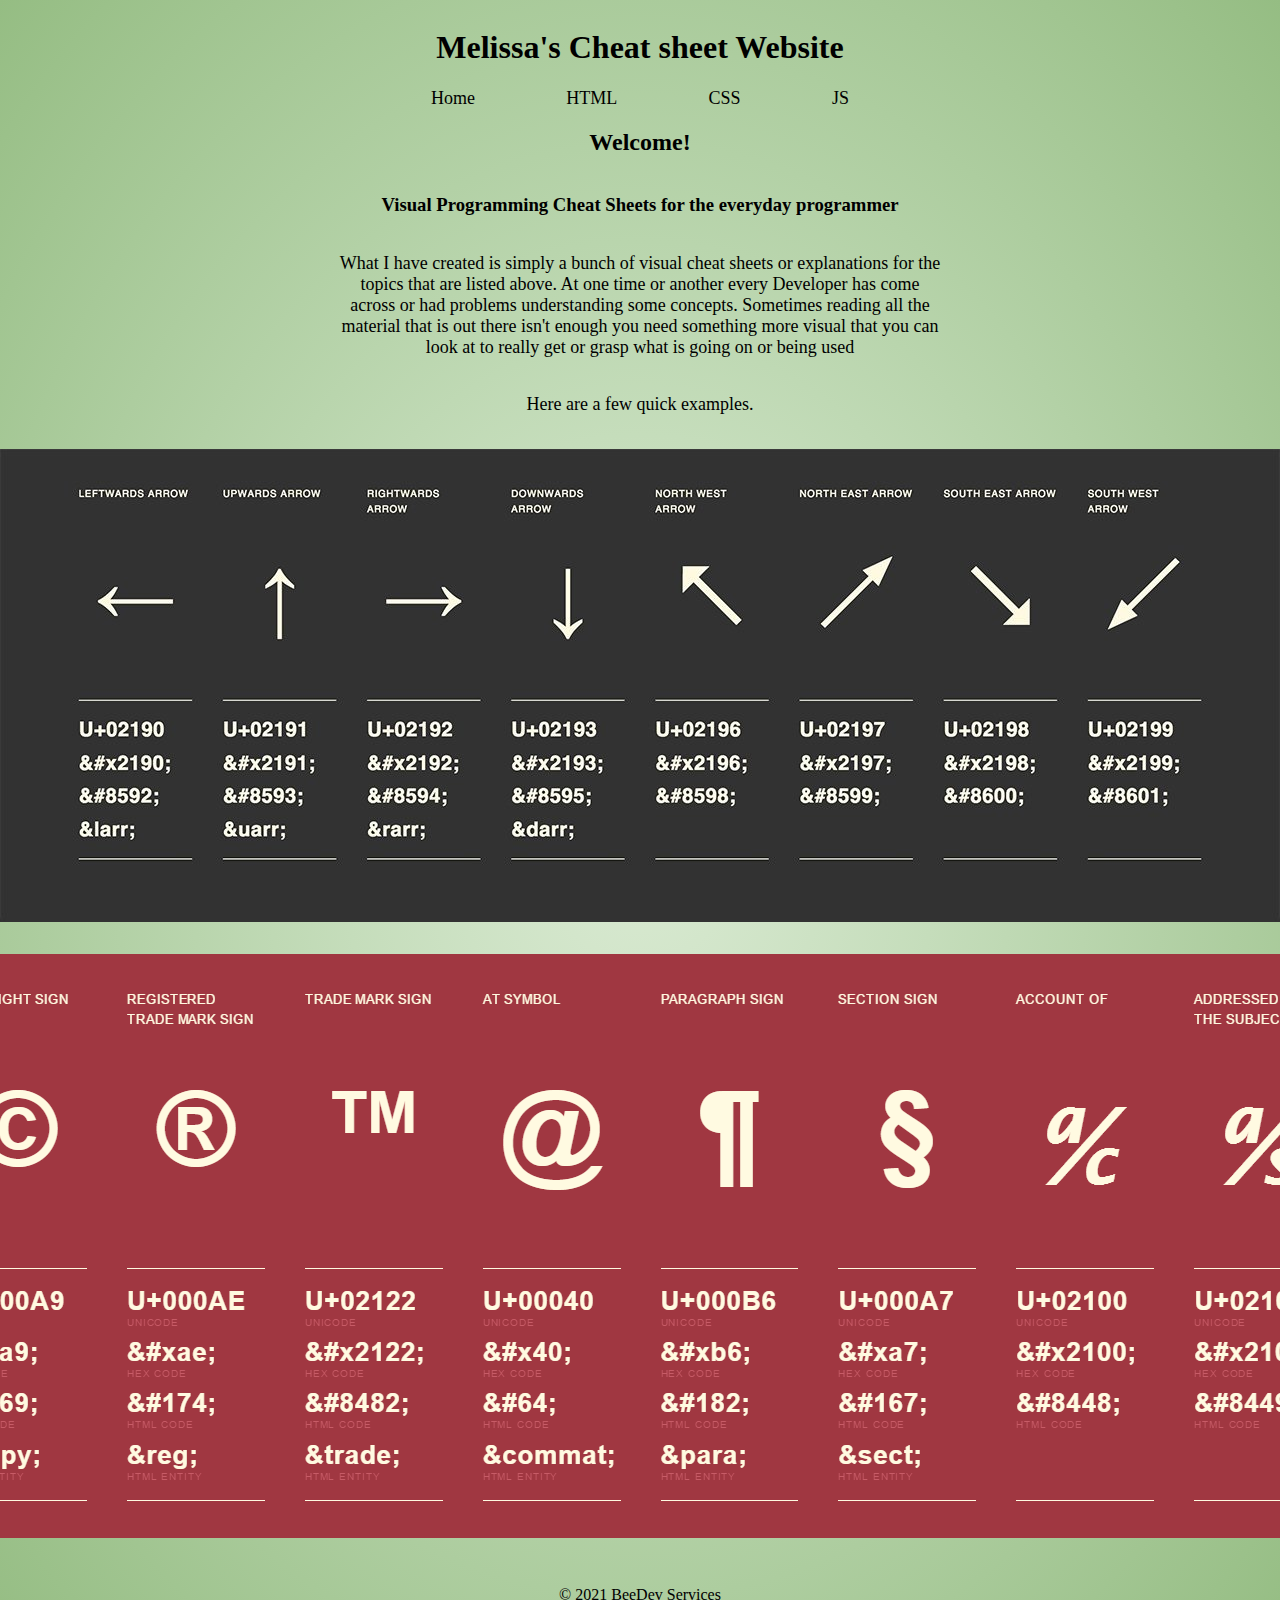
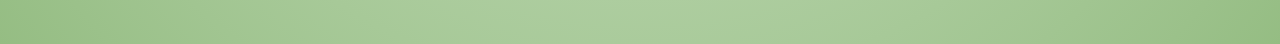
<file: index.html>
<!DOCTYPE html>
<html lang="en">
<head>
    <meta charset="UTF-8">
    <meta http-equiv="X-UA-Compatible" content="IE=edge">
    <meta name="viewport" content="width=device-width, initial-scale=1.0">
    <link rel="stylesheet" href="./css/styles.css">
    <title>Programming Cheat Sheets</title>
</head>
<body>
    <header>
        <h1>Melissa's Cheat sheet Website</h1>
        <nav>
            <a href="index.html">Home</a>
            <span>
                <span id='showHTML'>HTML</span>
                <div id='htmlHide'>
                    <!-- <a href="html.html">HTML Basics</a> -->
                </div>
            </span>
            <span>
                <span id='showCSS'>CSS</span>
                <div id='cssHide'>
                    <!-- <a href="css.html">CSS Basics</a> -->
                    <!-- <a href="flexbox.html">Flexbox</a> -->
                </div>
            </span>
            <span>
                <span id='showJS'>JS</span>
                <div id='jsHide'>
                    <!-- <a href="js.html">JS Basics</a> -->
                    <a href="loops.html">JS Loops</a>
                    <!-- <a href="conditionals.html">JS Conditionals</a> -->
                </div>
            </span>
        </nav>
    </header>
    <main>
        <h2>Welcome!</h2>
        <h3>Visual Programming Cheat Sheets for the everyday programmer</h3>
        <p>What I have created is simply a bunch of visual cheat sheets or explanations for the topics that are listed above.  At one time or another every Developer has come across or had problems understanding some concepts.  Sometimes reading all the material that is out there isn't enough you need something more visual that you can look at to really get or grasp what is going on or being used</p>
        <p>Here are a few quick examples.</p>
        <div class='main'>
            <img src="./images/codes01.jpg" alt="HTML code">
            <img src="./images/codes02.png" alt="More HTML code">
        </div>
    </main>
    <footer>
        <p>&copy; 2021 BeeDev Services</p>
    </footer>
    <script src="https://ajax.googleapis.com/ajax/libs/jquery/3.3.1/jquery.min.js"></script>
    <script src="./js/scripts.js"></script>
</body>
</html>
</file>
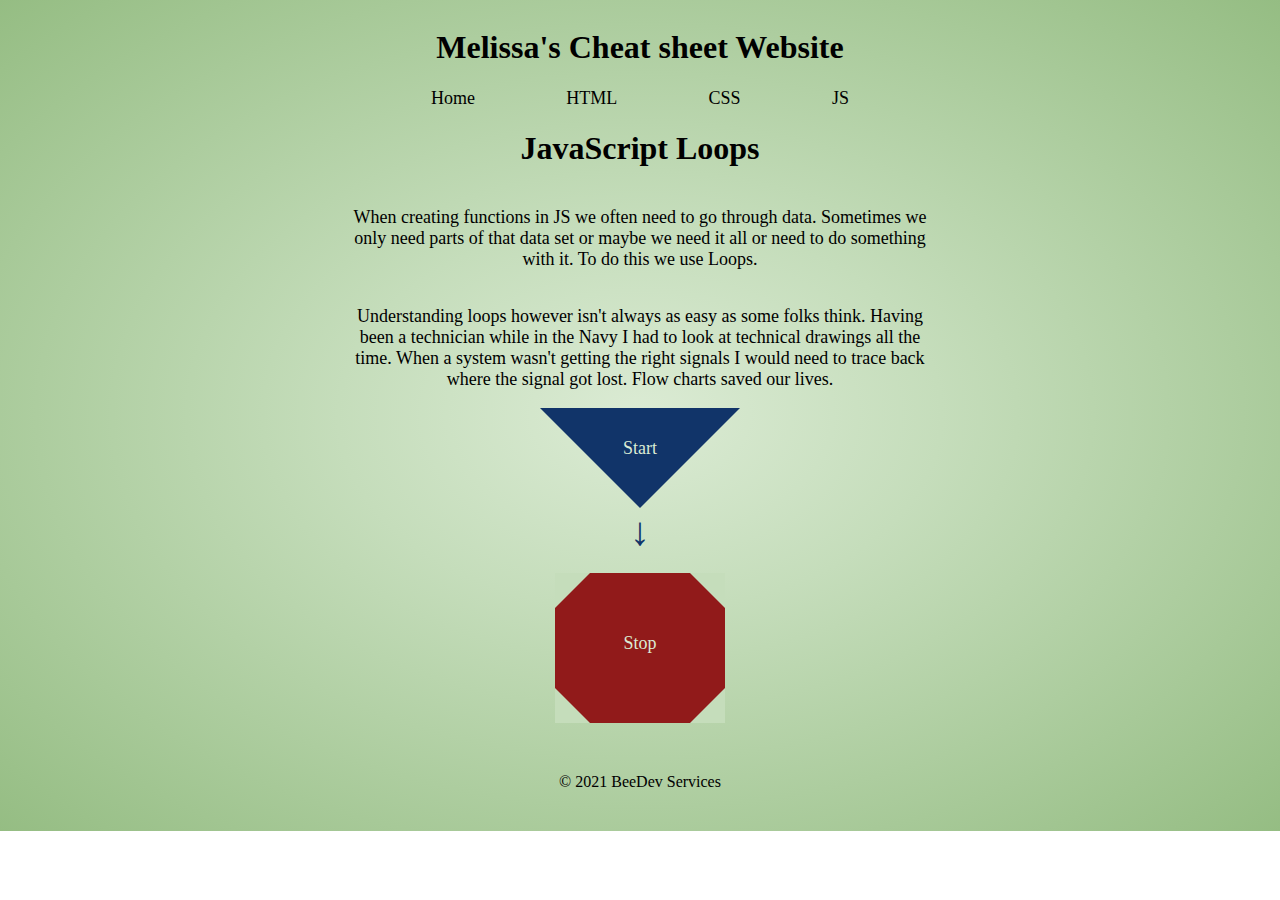
<file: loops.html>
<!DOCTYPE html>
<html lang="en">
<head>
    <meta charset="UTF-8">
    <meta http-equiv="X-UA-Compatible" content="IE=edge">
    <meta name="viewport" content="width=device-width, initial-scale=1.0">
    <link rel="stylesheet" href="./css/styles.css">
    <title>JS - Loops - Programming Cheat Sheets</title>
</head>
<body>
    <header>
        <h1>Melissa's Cheat sheet Website</h1>
        <nav>
            <a href="index.html">Home</a>
            <span>
                <span id='showHTML'>HTML</span>
                <div id='htmlHide'>
                    <!-- <a href="html.html">HTML Basics</a> -->
                </div>
            </span>
            <span>
                <span id='showCSS'>CSS</span>
                <div id='cssHide'>
                    <!-- <a href="css.html">CSS Basics</a> -->
                    <!-- <a href="flexbox.html">Flexbox</a> -->
                </div>
            </span>
            <span>
                <span id='showJS'>JS</span>
                <div id='jsHide'>
                    <!-- <a href="js.html">JS Basics</a> -->
                    <a href="loops.html">JS Loops</a>
                    <!-- <a href="conditionals.html">JS Conditionals</a> -->
                </div>
            </span>
        </nav>
    </header>
    <main>
        <h1>JavaScript Loops</h1>
        <p>When creating functions in JS we often need to go through data.  Sometimes we only need parts of that data set or maybe we need it all or need to do something with it. To do this we use Loops.</p>
        <p>Understanding loops however isn't always as easy as some folks think.  Having been a technician while in the Navy I had to look at technical drawings all the time.   When a system wasn't getting the right signals I would need to trace back where the signal got lost.  Flow charts saved our lives.</p>
        <div class='chart'>
            <span class='shape01'>
                <p class='triangleDown'>
                    <span class='text'>Start</span>
                </p>
            </span>
            <p class='arrow'>&#8595;</p>
            <span class='shape02'>
                <p class='stop'>&nbsp;
                    <span class='text'>Stop</span>
                </p>
            </span>
        </div>
    </main>
    <footer>
        <p>&copy; 2021 BeeDev Services</p>
    </footer>
    <script src="https://ajax.googleapis.com/ajax/libs/jquery/3.3.1/jquery.min.js"></script>
    <script src="./js/scripts.js"></script>
</body>
</html>
</file>
<file: css/styles.css>
.background {
  background-image: radial-gradient(#DBEBD4, #C5DDBB, #ADCD9F, #95BD83);
  background-repeat: no-repeat;
}
.flexrow {
  display: flex;
  flex-direction: row;
  justify-content: center;
  align-items: center;
}
.flexcolumn {
  display: flex;
  flex-direction: column;
  justify-content: center;
  align-items: center;
}
.altrow {
  display: flex;
  flex-direction: row-reverse;
  justify-content: center;
  align-items: center;
}
.altcolumn {
  display: flex;
  flex-direction: column-reverse;
  justify-content: center;
  align-items: center;
}
.shapeContainer {
  position: relative;
}
.triangleD .triangleDown {
  width: 0;
  height: 0;
  border-left: 100px solid transparent;
  border-right: 100px solid transparent;
  border-top: 100px solid #113469;
  margin: 0;
  padding: 0;
}
.triangleD .triangleDown .text {
  position: absolute;
  top: 30px;
  width: 200px;
  left: 0;
  text-align: center;
  display: block;
  color: #DBEBD4;
}
.anyArrow {
  font-size: 2.5em;
  padding: 0;
  margin: 0;
  color: #113469;
}
.theStop .stop {
  width: 170px;
  height: 150px;
  background: #911a1a;
  position: relative;
}
.theStop .stop .text {
  position: absolute;
  top: 60px;
  width: 170px;
  left: 0;
  text-align: center;
  display: block;
  color: #DBEBD4;
}
.theStop .stop:before {
  content: "";
  width: 100px;
  height: 0;
  position: absolute;
  top: 0;
  left: 0;
  border-bottom: 35px solid #911a1a;
  border-left: 35px solid #c5ddbb;
  border-right: 35px solid #c5ddbb;
}
.theStop .stop:after {
  content: "";
  width: 100px;
  height: 0;
  position: absolute;
  bottom: 0;
  left: 0;
  border-top: 35px solid #911a1a;
  border-left: 35px solid #c5ddbb;
  border-right: 35px solid #c5ddbb;
}
body {
  background-image: radial-gradient(#DBEBD4, #C5DDBB, #ADCD9F, #95BD83);
  background-repeat: no-repeat;
  display: flex;
  flex-direction: column;
  justify-content: center;
  align-items: center;
}
body header {
  display: flex;
  flex-direction: column;
  justify-content: center;
  align-items: center;
  width: 95%;
}
body header nav {
  display: flex;
  flex-direction: row;
  justify-content: center;
  align-items: center;
  align-items: flex-start;
  width: 50%;
  justify-content: space-evenly;
  font-size: 18px;
}
body header nav a {
  text-decoration: none;
  color: black;
}
body header nav span {
  display: flex;
  flex-direction: column;
  justify-content: center;
  align-items: center;
}
body header nav #htmlHide,
body header nav #cssHide,
body header nav #jsHide {
  display: none;
}
body header nav #htmlHide a,
body header nav #cssHide a,
body header nav #jsHide a {
  margin: 0.5em;
}
body main {
  display: flex;
  flex-direction: column;
  justify-content: center;
  align-items: center;
  width: 95%;
}
body main p {
  width: 50%;
  font-size: 18px;
  text-align: center;
}
body main .main {
  display: flex;
  flex-direction: column;
  justify-content: center;
  align-items: center;
}
body main .main img {
  margin: 1em;
}
body main .chart {
  display: flex;
  flex-direction: column;
  justify-content: center;
  align-items: center;
}
body main .chart .shape01 {
  position: relative;
}
body main .chart .shape01 .triangleDown {
  width: 0;
  height: 0;
  border-left: 100px solid transparent;
  border-right: 100px solid transparent;
  border-top: 100px solid #113469;
  margin: 0;
  padding: 0;
}
body main .chart .shape01 .triangleDown .text {
  position: absolute;
  top: 30px;
  width: 200px;
  left: 0;
  text-align: center;
  display: block;
  color: #DBEBD4;
}
body main .chart .shape02 .stop {
  width: 170px;
  height: 150px;
  background: #911a1a;
  position: relative;
}
body main .chart .shape02 .stop .text {
  position: absolute;
  top: 60px;
  width: 170px;
  left: 0;
  text-align: center;
  display: block;
  color: #DBEBD4;
}
body main .chart .shape02 .stop:before {
  content: "";
  width: 100px;
  height: 0;
  position: absolute;
  top: 0;
  left: 0;
  border-bottom: 35px solid #911a1a;
  border-left: 35px solid #c5ddbb;
  border-right: 35px solid #c5ddbb;
}
body main .chart .shape02 .stop:after {
  content: "";
  width: 100px;
  height: 0;
  position: absolute;
  bottom: 0;
  left: 0;
  border-top: 35px solid #911a1a;
  border-left: 35px solid #c5ddbb;
  border-right: 35px solid #c5ddbb;
}
body main .chart .arrow {
  font-size: 2.5em;
  padding: 0;
  margin: 0;
  color: #113469;
}
body footer {
  display: flex;
  flex-direction: row;
  justify-content: center;
  align-items: center;
  width: 95%;
  margin: 1em;
}
</file>
